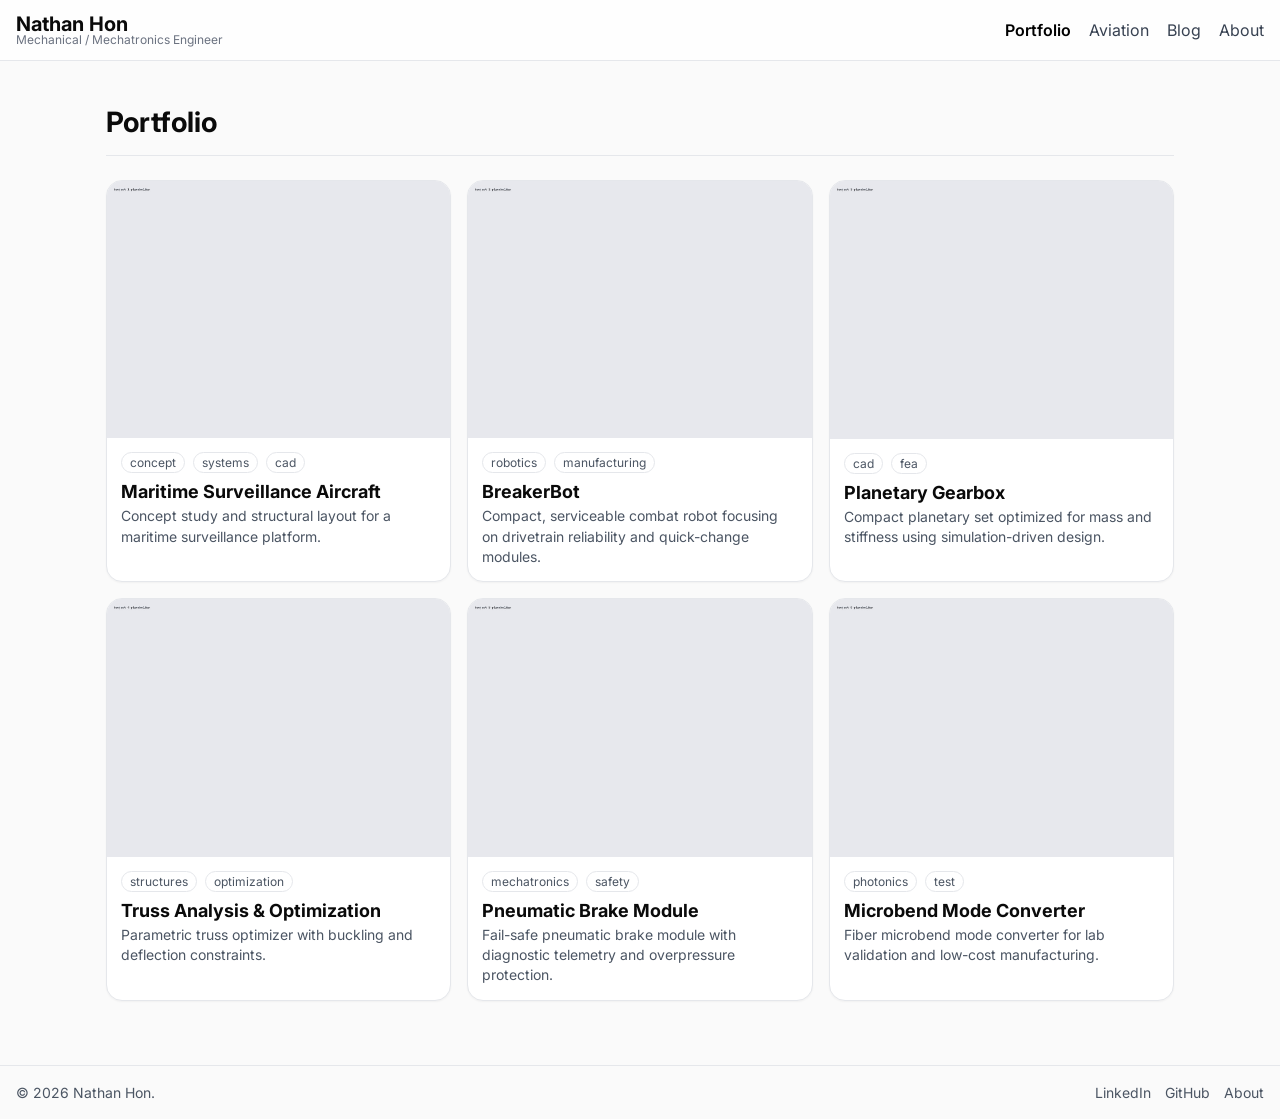
<file: nathan-portfolio-ghpages/index.html>
<!DOCTYPE html>
<html lang="en">
<head>
  <meta charset="utf-8" />
  <meta name="viewport" content="width=device-width, initial-scale=1" />
  <title>Nathan Hon — Engineering Portfolio</title>
  <meta name="description" content="Mechanical / Mechatronics engineering portfolio of Nathan Hon." />
  <link rel="preconnect" href="https://fonts.googleapis.com">
  <link rel="preconnect" href="https://fonts.gstatic.com" crossorigin>
  <link href="https://fonts.googleapis.com/css2?family=Inter:wght@400;500;600&display=swap" rel="stylesheet">
  <link rel="stylesheet" href="styles.css" />
</head>
<body>
  <header class="site-header">
    <a class="brand" href="#/portfolio">
      <strong class="brand-name">Nathan Hon</strong>
      <span class="brand-sub">Mechanical / Mechatronics Engineer</span>
    </a>
    <nav class="nav">
      <a href="#/portfolio" data-route>Portfolio</a>
      <a href="#/aviation" data-route>Aviation</a>
      <a href="#/blog" data-route>Blog</a>
      <a href="#/about" data-route>About</a>
    </nav>
  </header>

  <main id="app" class="container"></main>

  <footer class="site-footer">
    <div>© <span id="year"></span> Nathan Hon.</div>
    <div class="links">
      <a href="#" rel="noopener">LinkedIn</a>
      <a href="#" rel="noopener">GitHub</a>
      <a href="#/about">About</a>
    </div>
  </footer>

  <!-- Modal -->
  <div id="modal" class="modal hidden" aria-hidden="true">
    <div class="modal-backdrop" data-close></div>
    <div class="modal-card" role="dialog" aria-modal="true" aria-labelledby="modal-title">
      <div class="modal-head">
        <h3 id="modal-title"></h3>
        <button class="btn" data-close aria-label="Close">Close</button>
      </div>
      <div class="modal-body">
        <div class="modal-hero">
          <img id="modal-img" alt="Project image" />
        </div>
        <p id="modal-text"></p>
        <div class="modal-grid">
          <a id="modal-link-1" class="pill" href="#" target="_blank" rel="noopener">Add GitHub / demo link</a>
          <a id="modal-link-2" class="pill" href="#" target="_blank" rel="noopener">Add paper / PDF</a>
        </div>
      </div>
    </div>
  </div>

  <script src="script.js"></script>
</body>
</html>
</file>
<file: nathan-portfolio-ghpages/styles.css>
/* Minimal, responsive styles (no build step required) */
:root{
  --bg:#fafafa;
  --panel:#ffffff;
  --ink:#0a0a0a;
  --muted:#6b7280;
  --line:#e5e7eb;
  --ring:#111827;
}
*{box-sizing:border-box}
html,body{margin:0;padding:0;background:var(--bg);color:var(--ink);font-family:Inter,system-ui,-apple-system,Segoe UI,Roboto,Helvetica,Arial,sans-serif}
a{color:inherit;text-decoration:none}
a:hover{text-decoration:underline}
.container{max-width:1100px;margin:0 auto;padding:32px 16px 64px}

.site-header{position:sticky;top:0;z-index:50;backdrop-filter:saturate(180%) blur(8px);background:rgba(255,255,255,.8);border-bottom:1px solid var(--line);display:flex;align-items:center;justify-content:space-between;padding:14px 16px}
.brand{display:flex;flex-direction:column;line-height:1}
.brand-name{font-size:20px}
.brand-sub{font-size:12px;color:var(--muted)}
.nav{display:flex;gap:18px}
.nav a{color:#374151}
.nav a.active{color:#000;font-weight:600}

.page-title{margin:12px 0 24px;padding-bottom:16px;border-bottom:1px solid var(--line)}
.page-title h1{margin:0;font-size:28px}
.page-title p{margin:8px 0 0;color:var(--muted)}

.grid{display:grid;grid-template-columns:1fr;gap:16px}
@media (min-width:640px){.grid{grid-template-columns:repeat(2,1fr)}}
@media (min-width:1024px){.grid{grid-template-columns:repeat(3,1fr)}}

.card{background:var(--panel);border:1px solid var(--line);border-radius:16px;overflow:hidden;box-shadow:0 1px 2px rgba(0,0,0,.04);transition:box-shadow .2s, transform .2s}
.card:hover{box-shadow:0 8px 24px rgba(0,0,0,.08);transform:translateY(-1px)}
.card-media{aspect-ratio:4/3;background:#f3f4f6;overflow:hidden}
.card-media img{width:100%;height:100%;object-fit:cover;display:block}
.card-body{padding:14px}
.tags{display:flex;gap:8px;flex-wrap:wrap}
.tag{border:1px solid var(--line);border-radius:999px;padding:2px 8px;font-size:12px;color:#4b5563}
.card h3{margin:8px 0 4px;font-size:18px}
.card p{margin:0;color:#4b5563;font-size:14px;line-height:1.45}

.site-footer{border-top:1px solid var(--line);display:flex;gap:12px;align-items:center;justify-content:space-between;padding:18px 16px;font-size:14px;color:#4b5563}
.site-footer .links{display:flex;gap:14px}

.prose p{color:#374151;line-height:1.6}
.prose ul{color:#374151}
.prose img{border-radius:14px;border:1px solid var(--line)}

.btn{appearance:none;border:1px solid var(--line);background:#fff;border-radius:10px;padding:6px 10px;font-size:14px;cursor:pointer}
.btn:hover{background:#f9fafb}

.pill{display:block;border:1px solid var(--line);border-radius:12px;padding:12px 14px;background:#fff;color:#111827;text-decoration:none}
.pill:hover{background:#f9fafb}

.modal{position:fixed;inset:0;display:grid;place-items:center}
.hidden{display:none}
.modal-backdrop{position:absolute;inset:0;background:rgba(0,0,0,.45)}
.modal-card{position:relative;background:#fff;width:min(760px,92vw);max-height:90vh;border-radius:16px;overflow:hidden;box-shadow:0 16px 40px rgba(0,0,0,.22)}
.modal-head{display:flex;align-items:center;justify-content:space-between;padding:14px 16px;border-bottom:1px solid var(--line)}
.modal-body{padding:16px;overflow:auto}
.modal-hero{aspect-ratio:16/9;background:#f3f4f6;border-radius:12px;overflow:hidden}
.modal-hero img{width:100%;height:100%;object-fit:cover;display:block}
.modal-grid{display:grid;grid-template-columns:1fr;gap:12px;margin-top:16px}
@media (min-width:640px){.modal-grid{grid-template-columns:repeat(2,1fr)}}
</file>
